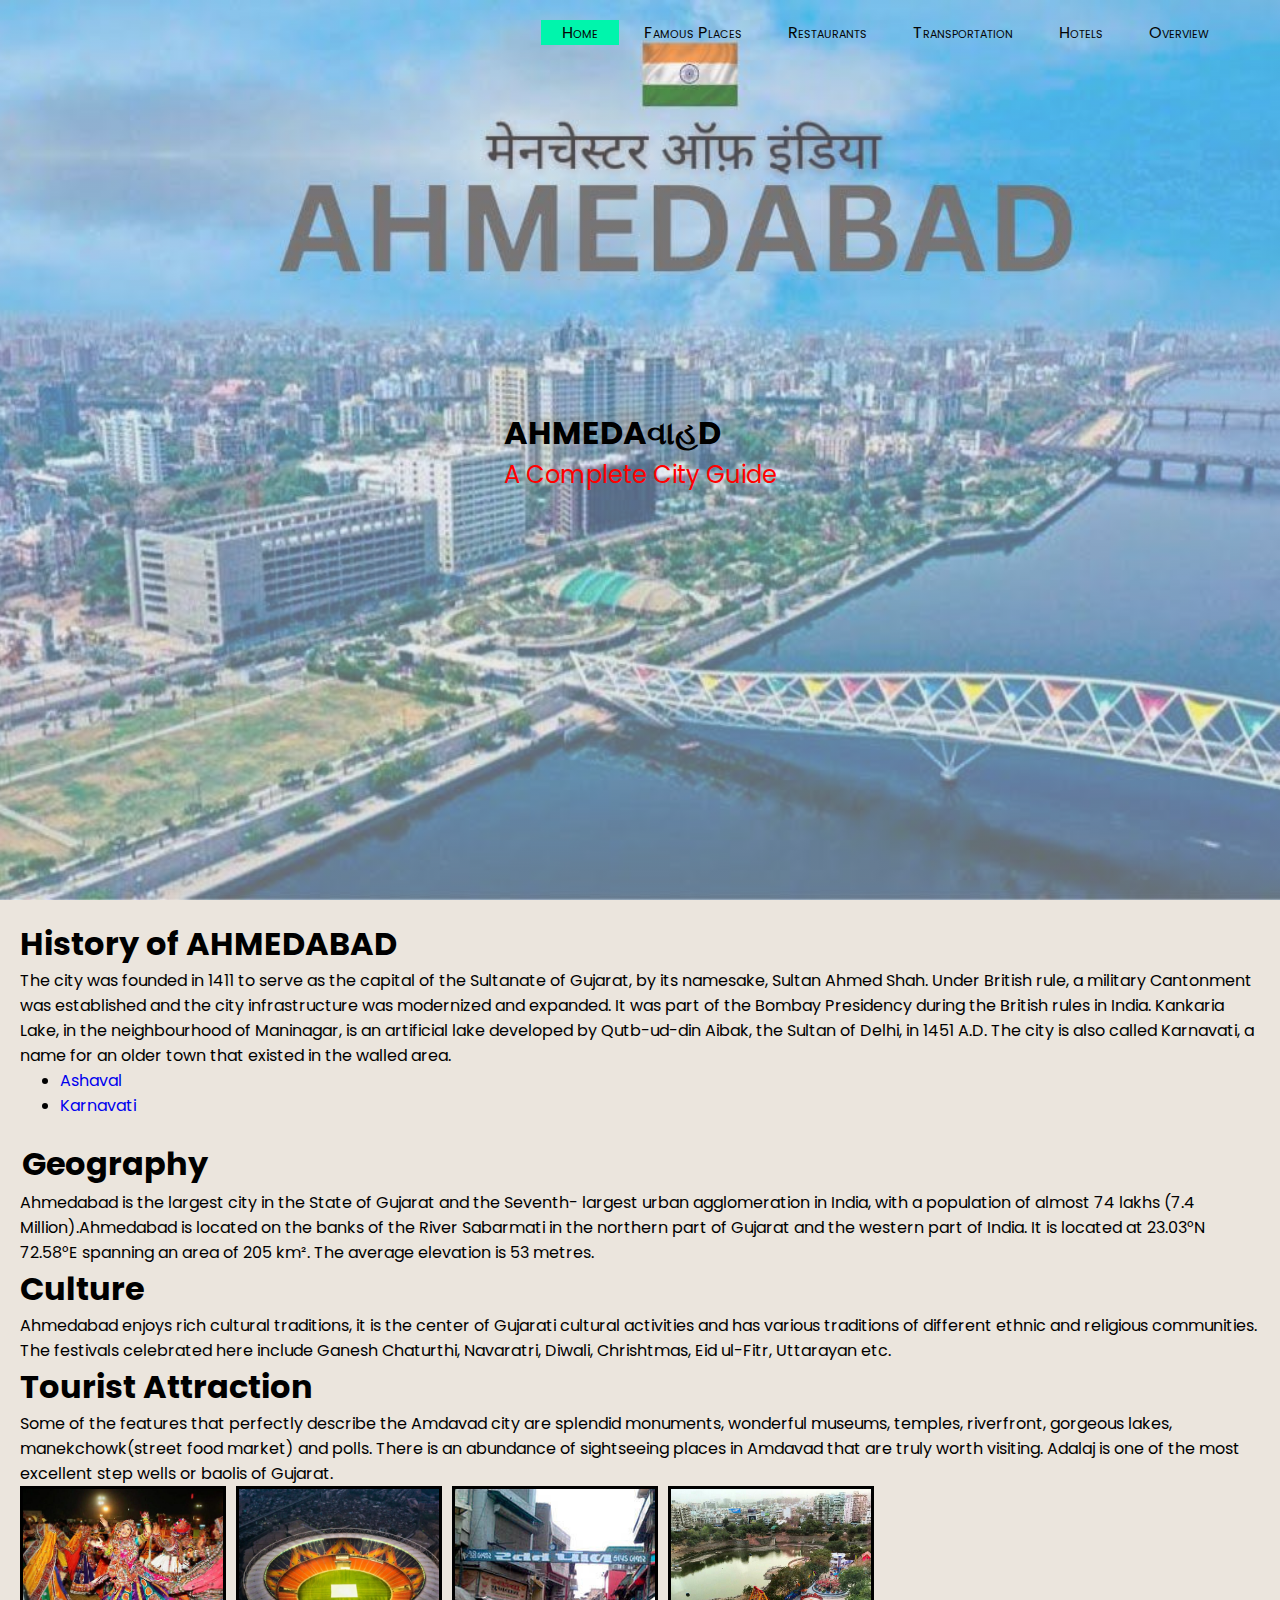
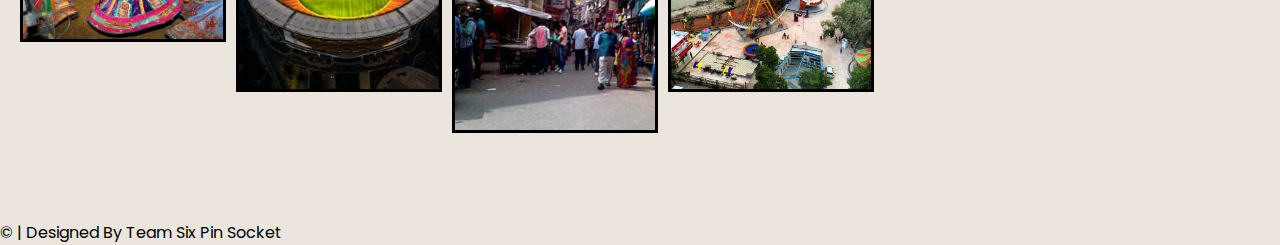
<file: index.html>
<!DOCTYPE html>
<html lang="en">

<head>
  <link href="https://fonts.googleapis.com/css2?family=Poppins:wght@500&display=swap" rel="stylesheet" />
  <link rel="stylesheet" href="https://pro.fontawesome.com/releases/v5.10.0/css/all.css"
    integrity="sha384-AYmEC3Yw5cVb3ZcuHtOA93w35dYTsvhLPVnYs9eStHfGJvOvKxVfELGroGkvsg+p" crossorigin="anonymous" />

  <meta charset="UTF-8" />
  <meta name="viewport" content="width=device-width, initial-scale=1.0" />
  <link rel="stylesheet" href="css/style.css" type="text/css" />
  <title>Explore Ahmedabad</title>
</head>

<body>
  <!-- Header and Nav -->
  <header>
    <nav>
      <div class="main">
        
        <ul class="main-list">
          <li class="active main-list-item"><a href="index.html">Home</a></li>
          <li class="main-list-item"><a href="famousplaces.html">Famous Places</a></li>
          <li class="main-list-item"><a href="restaurants.html">Restaurants</a></li>
          <li class="main-list-item"><a href="transportation.html">Transportation</a></li>
          <li class="main-list-item"><a href="hotels.html">Hotels</a></li>
          <li class="main-list-item"><a href="overview.html">Overview</a></li>
        </ul>
      </div>
    </nav>
    <!-- // Header and Nav -->

    <!-- Title heading -->
  
    <div class="title">
      <p>
        <meta charset="UTF-8" />
    <title>GUJARATI Font का उपयोग</title>
  </head>
  <body>
    <h1>AHMEDAવાહD</h1>
    <p>
      <font size='5' face='bernadette rough' color='red'>
         A Complete City Guide
      </font>
  </p>

    </p>
    </div>
  </header>
  
  <!-- // Title heading -->

  <!-- History section -->
  <div class="page-wrapper">
    <main>
      <section>
        <div class="page-wrapper">
          <div class="history">
            <h1 class="history-heading1">History of AHMEDABAD</h1>
            

            The city was founded in 1411 to serve as the capital of the Sultanate of Gujarat, by its namesake, Sultan Ahmed Shah. Under British rule, a military Cantonment was established and the city infrastructure was modernized and expanded. It was part of the Bombay Presidency during the British rules in India. Kankaria Lake, in the neighbourhood of Maninagar, is an artificial lake developed by Qutb-ud-din Aibak, the Sultan of Delhi, in 1451 A.D. The city is also called Karnavati, a name for an older town that existed in the walled area.

            <ul class="history-list">
              <li> <a href="https://en.wikipedia.org/wiki/Ashaval" target="_blank"> Ashaval</a></li>
              <li><a href="https://en.wikipedia.org/wiki/Ahmedabad#:~:text=The%20area%20around%20Ahmedabad%20has,the%20banks%20of%20the%20Sabarmati." target="_blank"> Karnavati</a></li>
              
            </ul>

            </p>
            
              
            <h1 class="history-heading2">Geography</h1>
            </p>
            Ahmedabad is the largest city in the State of Gujarat and the Seventh- largest urban agglomeration in India, with a population of almost 74 lakhs (7.4 Million).Ahmedabad is located on the banks of the River Sabarmati in the northern part of Gujarat and the western part of India. It is located at 23.03°N 72.58°E spanning an area of 205 km². The average elevation is 53 metres.
          </p>
            
            <h1 class="history-heading3">Culture</h1>

            <p>
              Ahmedabad enjoys rich cultural traditions, it is the center of Gujarati cultural activities and has various traditions of different ethnic and religious communities. The festivals celebrated here include Ganesh Chaturthi, Navaratri, Diwali, Chrishtmas, Eid ul-Fitr, Uttarayan etc.
            </p>
            <h1 class="history-heading4">Tourist Attraction</h1>
            <p>

              Some of the features that perfectly describe the Amdavad city are splendid monuments, wonderful museums, temples, riverfront, gorgeous lakes, manekchowk(street food market) and polls. There is an abundance of sightseeing places in Amdavad that are truly worth visiting. Adalaj is one of the most excellent step wells or baolis of Gujarat.
            </p>


            <!-- Image Gallery -->
            <img src="images/image1.jpg" style="border: 3px solid #000; width: 200px; margin-right: 10px;" align="left">
            <img src="images/image2.jpg" style="border: 3px solid #000; width: 200px; margin-right: 10px;" align="left">
            <img src="images/image3.jpg" style="border: 3px solid #000; width: 200px; margin-right: 10px;" align="left">
            <img src="images/image4.jpg" style="border: 3px solid #000; width: 200px;" align="left">
            


            </div>


            <!-- // Famous Things -->
          </div>
        </div>
      </section>
    </main>
  </div>
  <!-- // History section -->

<!-- Footer -->
   <footer>

    <div class="footer-bottom">
      &copy; | Designed By Team Six Pin Socket
    </div>
  </div>
</footer>
<!-- // Footer -->
</body>

</html>
</file>
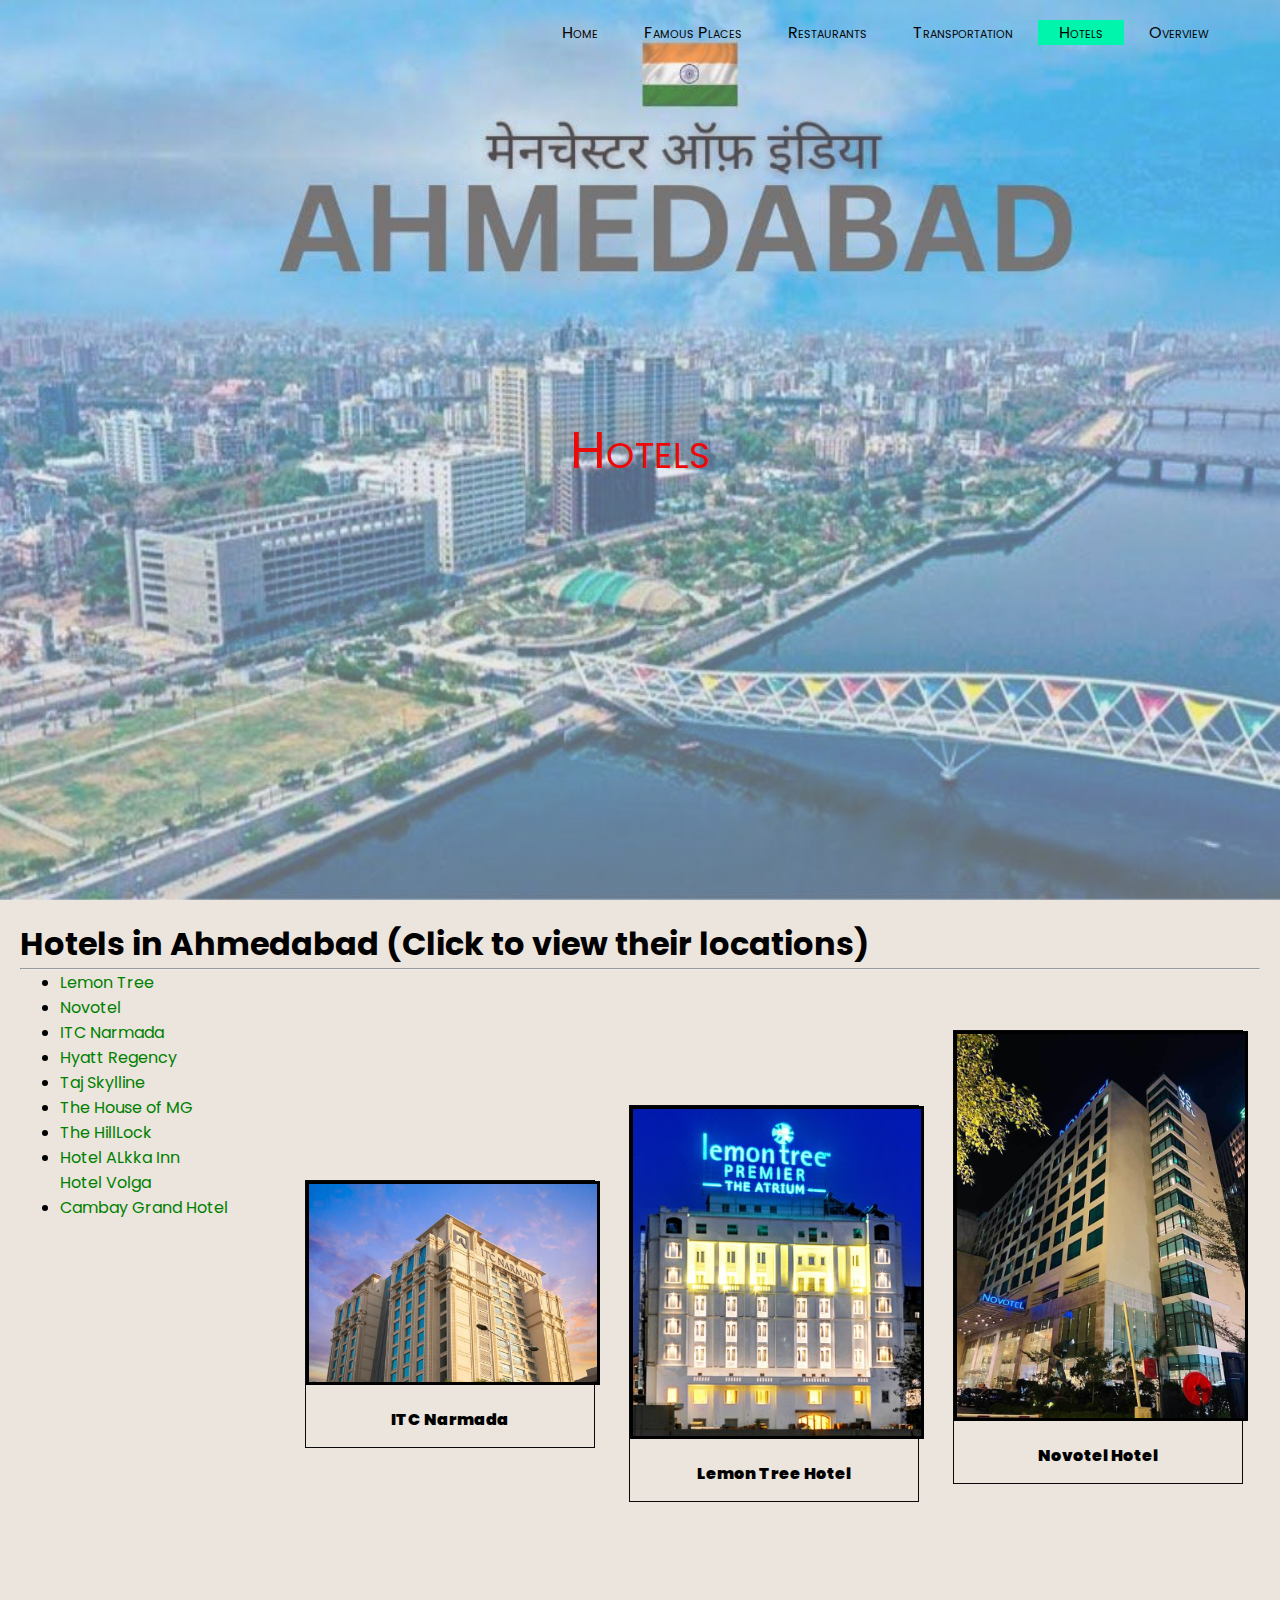
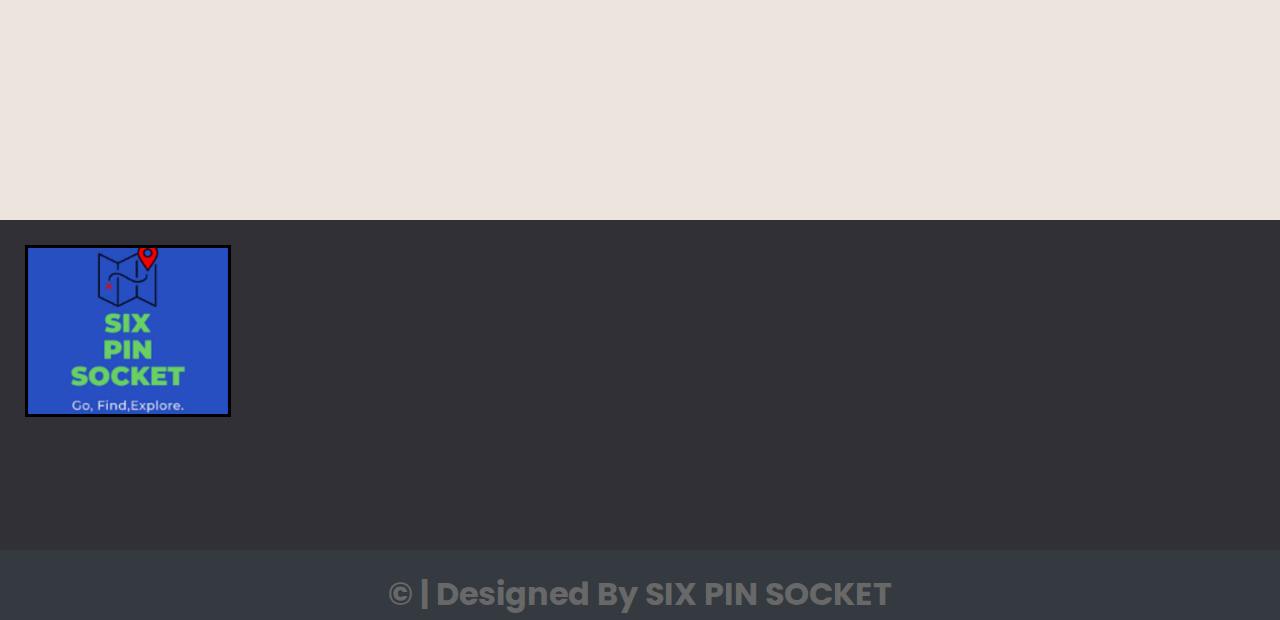
<file: hotels.html>
<!DOCTYPE html>
<html lang="en">
  <head>
    <link
      href="https://fonts.googleapis.com/css2?family=Poppins:wght@500&display=swap"
      rel="stylesheet"
    />
    <link
      rel="stylesheet"
      href="https://pro.fontawesome.com/releases/v5.10.0/css/all.css"
      integrity="sha384-AYmEC3Yw5cVb3ZcuHtOA93w35dYTsvhLPVnYs9eStHfGJvOvKxVfELGroGkvsg+p"
      crossorigin="anonymous"
    />
    <meta charset="UTF-8" />
    <meta name="viewport" content="width=device-width, initial-scale=1.0" />
    <link rel="stylesheet" href="css/style.css" type="text/css" />
    <title>Explore Matiari</title>
  </head>

  <body>
    <!-- Header and Nav -->
    <header>
      <nav>
        <div class="main">
          <ul class="main-list">
            <li class="main-list-item"><a href="index.html">Home</a></li>
            <li class="main-list-item">
              <a href="famousplaces.html">Famous Places</a>
            </li>
            <li class="main-list-item">
              <a href="restaurants.html">Restaurants</a>
            </li>
            <li class="main-list-item"><a href="transportation.html">Transportation</a></li>
            <li class="active main-list-item">
              <a href="hotels.html">Hotels</a>
            </li>
            <li class="main-list-item"><a href="overview.html">Overview</a></li>
          </ul>
        </div>
      </nav>
      <!-- // Header and Nav -->

      <!-- Title heading -->
      <div class="title">
        <span class="heading">Hotels</span>
      </div>
    </header>
    <!-- // Title heading -->

    <!-- Restaurants -->
    <div class="page-wrapper">
      <main>
        <div class="history">
          <h1 class="history-heading1">
            Hotels in Ahmedabad (Click to view their locations)
          </h1>
          <hr />
          <!-- Restaurants list -->

          <ul class="history-list restaurants">
            <li>
              <a
                class="hotels-link"
                href="https://www.google.co.in/maps/place/Lemon+Tree+Hotel,+Ahmedabad/@23.029682,72.5594032,17z/data=!3m1!4b1!4m9!3m8!1s0x395e84f71b4544b7:0x5e870cacb2a2076e!5m2!4m1!1i2!8m2!3d23.0296821!4d72.5640166!16s%2Fg%2F11b6zsbr40?entry=ttu"
                target="_blank"
              >
                Lemon Tree
              </a>
            </li>
            <li>
              <a
                class="hotels-link"
                href="https://www.google.com/maps/place/Novotel+Hotel,+Ramdev+Nagar,+Ahmedabad,+Gujarat+380015/@23.024307,72.4988927,15z/data=!3m1!4b1!4m6!3m5!1s0x395e9b3a66dc62ad:0x6d51667191a21944!8m2!3d23.0243077!4d72.5091925!16s%2Fg%2F11lsnhshd2?entry=ttu"
                target="_blank"
              >
                Novotel
              </a>
            </li>
          </style>
        </head>
        <head>
          <meta charset="UTF-8">
          <meta name="viewport" content="width=device-width, initial-scale=1.0">
          <title>Gallery</title>
          <style>
            .responsive {
              display: inline-block;
              float: right;
              margin: 10px;
            }
          
            .gallery {
              text-align: center;
            }
          
            .des {
              font-weight: bold;
            }
          </style>
          </head>
          <body>
            <div class="responsive">
              <div class="gallery">
                <a href="images/hotel1.jpg" target="_blank">
                  <img
                    width="200"
                    height="200"
                    src="images/hotel1.jpg"
                    alt="Novotel Hotel"
                    title="Novotel Hotel"
                  />
                </a>
                <div class="des">
                  <strong>Novotel Hotel</strong>
                </div>
              </div>
            </div>
                    <li>
              <a
                class="hotels-link"
                href="https://www.google.co.in/maps/place/ITC+Narmada,+a+Luxury+Collection+Hotel,+Ahmedabad/@23.0296101,72.5275001,17z/data=!3m1!4b1!4m9!3m8!1s0x395e84c92801abe1:0x1e87b88447826d9e!5m2!4m1!1i2!8m2!3d23.0296101!4d72.530075!16s%2Fg%2F11bx5p806x?entry=ttu"
                target="_blank"
              >
                ITC Narmada
              </a>
            </li>
            <li>
              <a
                class="hotels-link"
                href="https://www.google.co.in/maps/place/Hyatt+Regency+Ahmedabad/@23.0436557,72.5677693,17z/data=!3m1!4b1!4m9!3m8!1s0x395e8461a2095f23:0xca272b244270caea!5m2!4m1!1i2!8m2!3d23.0436557!4d72.5703442!16s%2Fg%2F11b6p4j1f1?entry=ttu"
                target="_blank"
              >
                Hyatt Regency
              </a>
            </li>
            <li>
              <a
                class="hotels-link"
                href="https://www.google.co.in/maps/place/Taj+Skyline,+Ahmedabad/@23.0441549,72.4797024,17z/data=!3m1!4b1!4m9!3m8!1s0x395e9b6318e8da91:0x864bb42461cc953f!5m2!4m1!1i2!8m2!3d23.0441549!4d72.4822773!16s%2Fg%2F11h_c7nh3w?entry=ttu"
                target="_blank"
              >
                Taj Skylline
              </a>
            </li>
          </style>
        </head>
        <head>
          <meta charset="UTF-8">
          <meta name="viewport" content="width=device-width, initial-scale=1.0">
          <title>Gallery</title>
          <style>
            .responsive {
              display: inline-block;
              float: right;
              margin: 10px;
            }
          
            .gallery {
              text-align: center;
            }
          
            .des {
              font-weight: bold;
            }
          </style>
          </head>
          <body>
            <div class="responsive">
              <div class="gallery">
                <a href="images/h2.jpg" target="_blank">
                  <img
                    width="200"
                    height="200"
                    src="images/h2.jpg"
                    alt="Lemon Tree Hotel"
                    title="Lemon Tree Hotel"
                  />
                </a>
                <div class="des">
                  <strong>Lemon Tree Hotel</strong>
                </div>
              </div>
            </div>
        
            <li>
              <meta charset="UTF-8">
<meta name="viewport" content="width=device-width, initial-scale=1.0">
<title>Right Aligned Text</title>
<style>
  .right-align {
    text-align: right;
  }
</style>
</head>
<body>
  <div class="right-align">
    
  </div>

              <a
                class="hotels-link"
                href="https://www.google.co.in/maps/place/The+House+of+MG/@23.0273596,72.5792567,17z/data=!3m1!4b1!4m9!3m8!1s0x395e8451a5555555:0x20d89807222e93e8!5m2!4m1!1i2!8m2!3d23.0273596!4d72.5818316!16s%2Fg%2F1ts2yp9w?entry=ttu"
                target="_blank"
              >
                The House of MG
              </a>
            </li>
            <li>
              <a
                class="hotels-link"
                href="https://www.google.co.in/maps/place/THE+HILLOCK+AHMEDABAD/@23.1336694,72.5643905,17z/data=!3m1!4b1!4m9!3m8!1s0x395e839d4b7631fd:0xcbfa5aab3753a662!5m2!4m1!1i2!8m2!3d23.1336694!4d72.5669654!16s%2Fg%2F11fmf3w6l3?entry=ttu"
                target="_blank"
              >
               The HillLock
              </a>
            </li>
            <li>
              <a
                class="hotels-link"
                href="https://www.google.co.in/maps/place/Hotel+Alka+Inn/@23.0288399,72.5807932,17z/data=!3m1!4b1!4m9!3m8!1s0x395e844f0fafb2a5:0x362fa85812d0380d!5m2!4m1!1i2!8m2!3d23.0288399!4d72.5833681!16s%2Fg%2F1td11nnk?entry=ttu"
                target="_blank"
              >
                Hotel ALkka Inn
              </a>
            </li>            
            <meta charset="UTF-8">
            <meta name="viewport" content="width=device-width, initial-scale=1.0">
            <title>Image with Text</title>
            <style>
              img {
                border: 3px solid #000;
                width: 300px;
                margin-right: 10px;
              }
            </style>
            </head>
            <head>
              <meta charset="UTF-8">
              <meta name="viewport" content="width=device-width, initial-scale=1.0">
              <title>Gallery</title>
              <style>
                .responsive {
                  display: inline-block;
                  float: right;
                  margin: 10px;
                }
              
                .gallery {
                  text-align: center;
                }
              
                .des {
                  font-weight: bold;
                }
              </style>
              </head>
              <body>
                <div class="responsive">
                  <div class="gallery">
                    <a href="images/h3.jpg" target="_blank">
                      <img
                        width="200"
                        height="200"
                        src="images/h3.jpg"
                        alt="ITC Narmada"
                        title="ITC Narmada"
                      />
                    </a>
                    <div class="des">
                      <strong>ITC Narmada</strong>
                    </div>
                  </div>
                </div>
            
              <a
                class="hotels-link"
                href="https://www.google.co.in/maps/place/Hotel+Volga/@23.0266964,72.5795863,17z/data=!3m1!4b1!4m9!3m8!1s0x395e844faecf3d11:0x23f28f6410dc62a!5m2!4m1!1i2!8m2!3d23.0266964!4d72.5821612!16s%2Fg%2F1ths_vtl?entry=ttu"
                target="_blank"
              >
                Hotel Volga
              </a>
            </li>
           
            <li>
              <a
                class="hotels-link"
                href="https://www.google.co.in/maps/place/Cambay+Grand+Ahmedabad/@23.0589646,72.5205816,17z/data=!3m1!4b1!4m9!3m8!1s0x395e83550f8158df:0x779e13f1733e63bd!5m2!4m1!1i2!8m2!3d23.0589646!4d72.5231565!16s%2Fg%2F12cnqtfqf?entry=ttu"
                target="_blank"
              >
                Cambay Grand Hotel
              </a>
            </li>
            

          <!-- // Restaurants list -->
        </div>
      </main>
    </div>
    <!-- // Restaurants -->

    <!-- Footer -->
    <footer>
      <div class="footer">
        <div class="footer-content">
          <div class="footer-section about">
            <h1 class="logo-text">
              
    <footer>
      <div class="footer-bottom">
        &copy; | Designed By SIX PIN SOCKET
      </div>
    </footer>
  </body>
  <img src="images/sps.png" style="border: 3px solid #000; width: 200px; margin-right: 10px;" align="left">
</file>
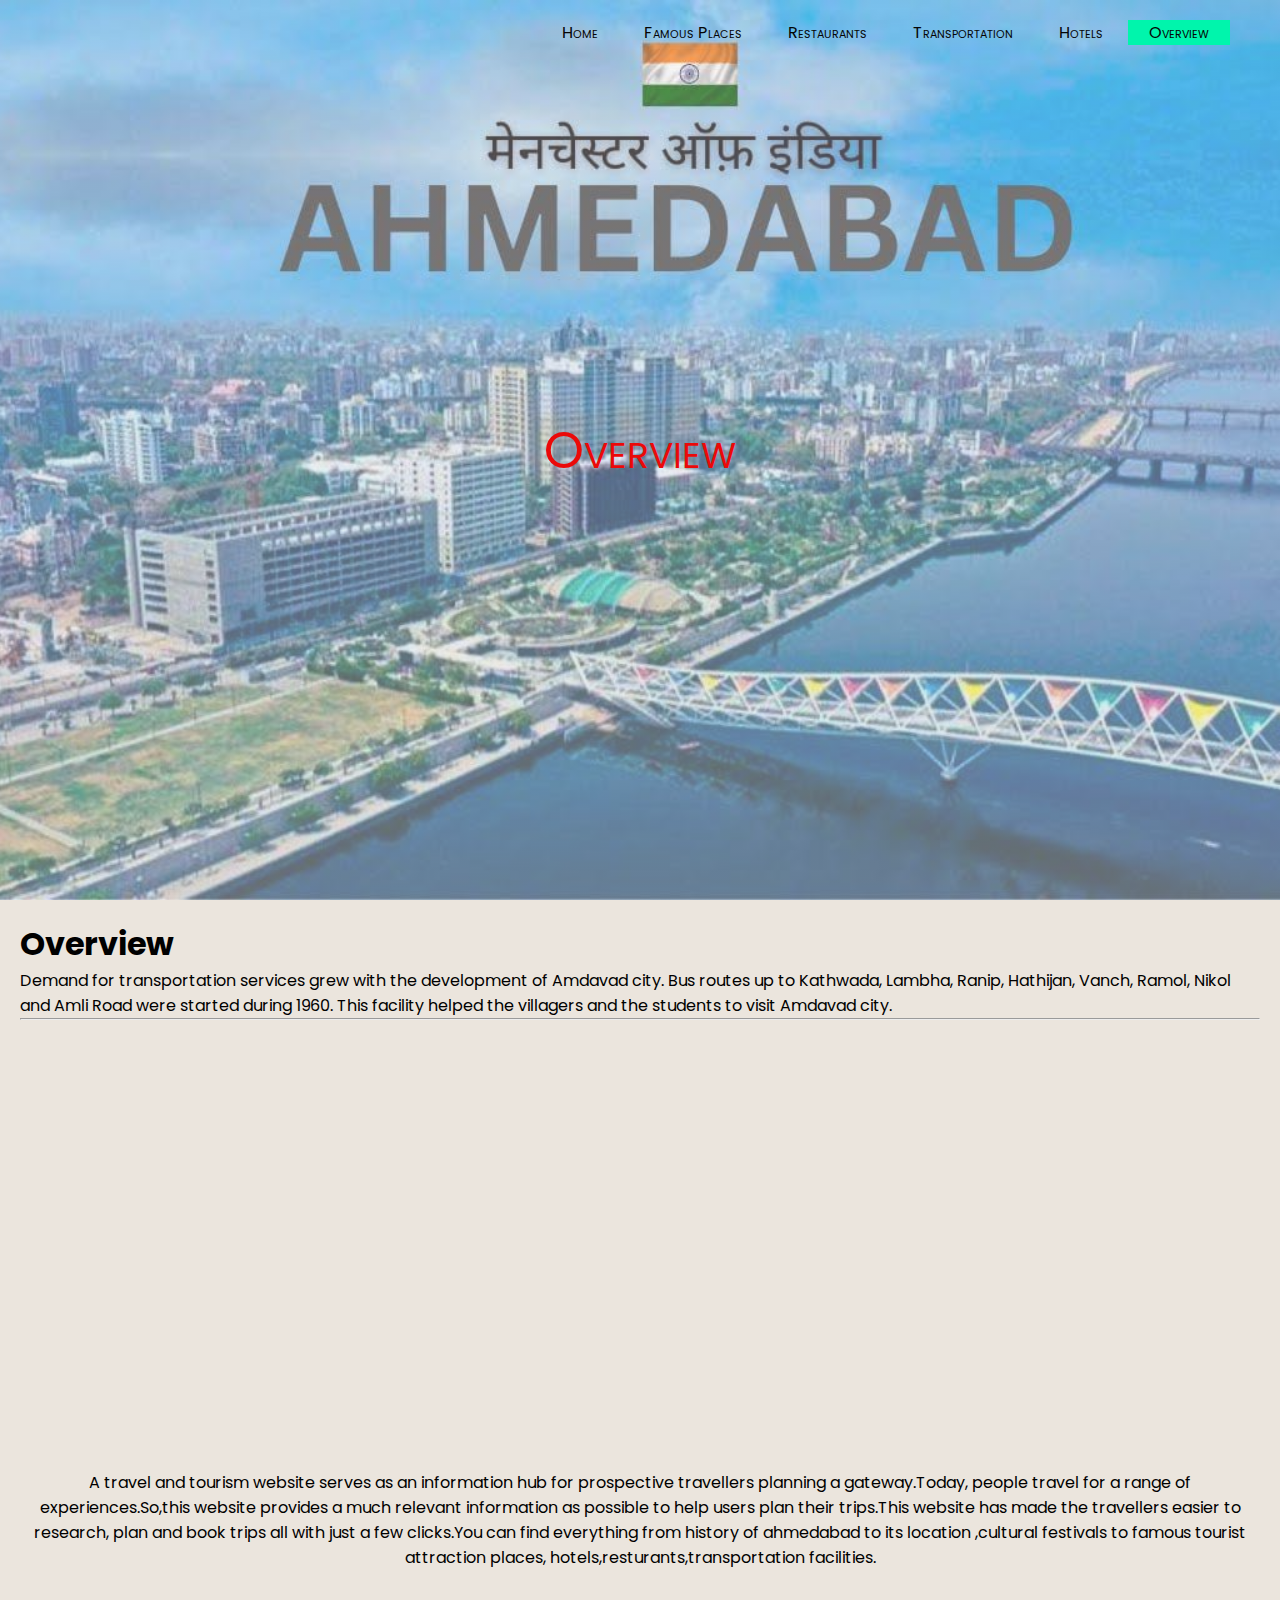
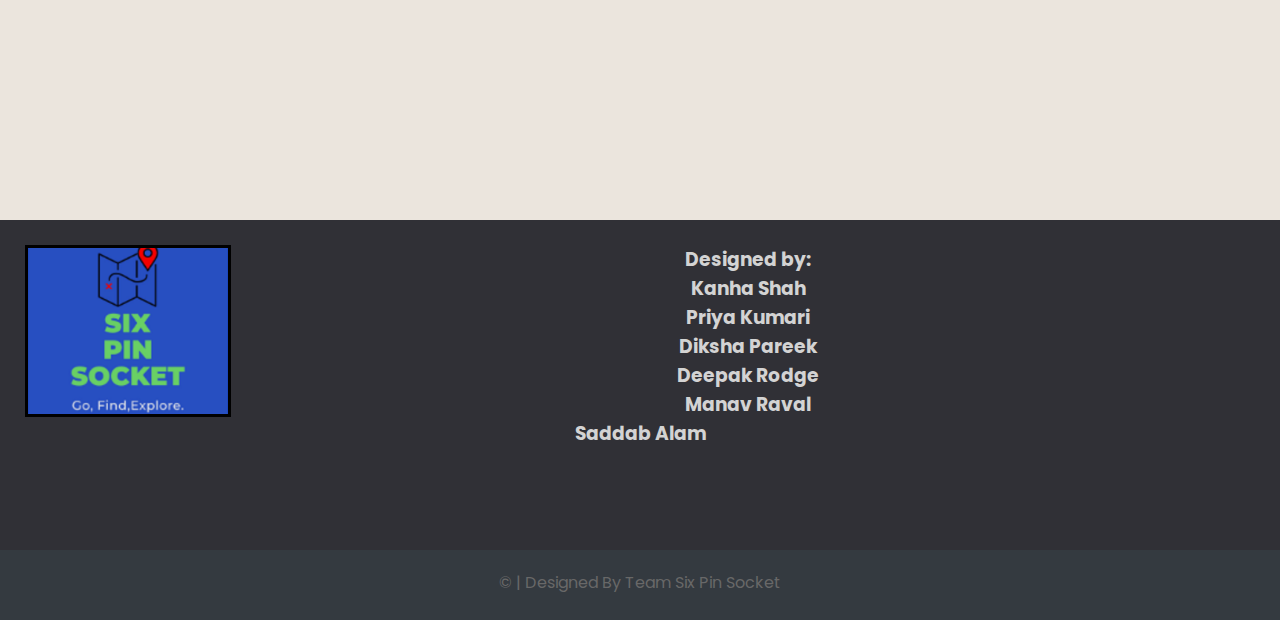
<file: overview.html>
<!DOCTYPE html>
<html lang="en">
  <head>
    <link
      href="https://fonts.googleapis.com/css2?family=Poppins:wght@500&display=swap"
      rel="stylesheet"
    />
    <link
      rel="stylesheet"
      href="https://pro.fontawesome.com/releases/v5.10.0/css/all.css"
      integrity="sha384-AYmEC3Yw5cVb3ZcuHtOA93w35dYTsvhLPVnYs9eStHfGJvOvKxVfELGroGkvsg+p"
      crossorigin="anonymous"
    />
    <meta charset="UTF-8" />
    <meta name="viewport" content="width=device-width, initial-scale=1.0" />
    <link rel="stylesheet" href="css/style.css" type="text/css" />
    <title>Explore Ahmedabad</title>
  </head>

  <body>
    <!-- Header and Nav -->
    <header>
      <nav>
        <div class="main">
          <ul class="main-list">
            <li class="main-list-item"><a href="index.html">Home</a></li>
            <li class="main-list-item">
              <a href="famousplaces.html">Famous Places</a>
            </li>
            <li class="main-list-item">
              <a href="restaurants.html">Restaurants</a>
            </li>
            <li class="main-list-item">
              <a href="transportation.html">Transportation</a>
            </li>
            <li class="main-list-item">
              <a href="hotels.html">Hotels</a>
            </li>  <li class="active main-list-item">
            <a href="Overview.html">Overview</a></li>
          </ul>
        </div>
      </nav>
      <!-- // Header and Nav -->
      <!-- // Header and Nav -->


       <!-- // Header and Nav -->
      <!-- // Header and Nav -->

      <!-- Title heading -->
      <div class="title">
        <span class="heading">Overview</span>
      </div>
    </header>
    <!-- // Title heading -->

    <!-- Restaurants -->
    <div class="page-wrapper">
      <main>
        <div class="history">
          <h1 class="history-heading1">
            Overview
          </h1>
          <p>Demand for transportation services grew with the development of Amdavad city. Bus routes up to Kathwada, Lambha, Ranip, Hathijan, Vanch, Ramol, Nikol and Amli Road were started during 1960. This facility helped the villagers and the students to visit Amdavad city.</p>
          <hr />
          <title>Center Aligned Map</title>
<style>
  .map-container {
    text-align: center;
  }
  .map-container iframe {
    display: inline-block;
    vertical-align: middle;
  }
</style>
</head>
<body>
  <div class="map-container">
    <iframe src="https://www.google.com/maps/embed?pb=!1m18!1m12!1m3!1d470029.4907297672!2d72.25008569347868!3d23.01990207203543!2m3!1f0!2f0!3f0!3m2!1i1024!2i768!4f13.1!3m3!1m2!1s0x395e848aba5bd449%3A0x4fcedd11614f6516!2sAhmedabad%2C%20Gujarat!5e0!3m2!1sen!2sin!4v1694798556082!5m2!1sen!2sin" width="600" height="450" style="border:0;" allowfullscreen="" loading="lazy" referrerpolicy="no-referrer-when-downgrade"></iframe>
          <!-- Restaurants list -->

         <P> 
          A travel and tourism website serves as an information hub for prospective travellers planning a gateway.Today, people travel for a range of experiences.So,this website provides a much relevant information as possible to help users plan their trips.This website has made the travellers easier to research, plan and book trips all with just a few clicks.You can find everything from history of ahmedabad to its location ,cultural festivals to famous tourist attraction places, hotels,resturants,transportation facilities.
         </P>
          <!-- // Restaurants list -->
        </div>
      </main>
    </div>
    <!-- // Restaurants -->

    
    <!-- // Footer -->
  </div>
</main>
</div>
<!-- // Restaurants -->

<!-- Footer -->
<footer>
<div class="footer">
  <div class="footer-content">
    <div class="footer-section about">
      <h1 class="logo-text">
        <img src="images/sps.png" style="border: 3px solid #000; width: 200px; margin-right: 10px;" align="left">

        <meta charset="UTF-8">
        <meta name="viewport" content="width=device-width, initial-scale=1.0">
        <title>Designed By</title>
        <style>
      p {
            text-align: "right";
          }
        </style>
        </head>
        <body>
          <h3>
            Designed by:<br>
            Kanha Shah<br>
            Priya Kumari<br>
            Diksha Pareek<br>
            Deepak Rodge<br>
            Manav Raval <br>
            Saddab Alam 
          </h3>

<footer>
<div class="footer-bottom">
  &copy; | Designed By SIX PIN SOCKET
</div>
</footer>
</body>
















































      <!-- Footer -->
   <footer>

    <div class="footer-bottom">
      &copy; | Designed By Team Six Pin Socket
    </div>
  </div>
</footer>
<!-- // Footer -->
</body>

</html>
</file>
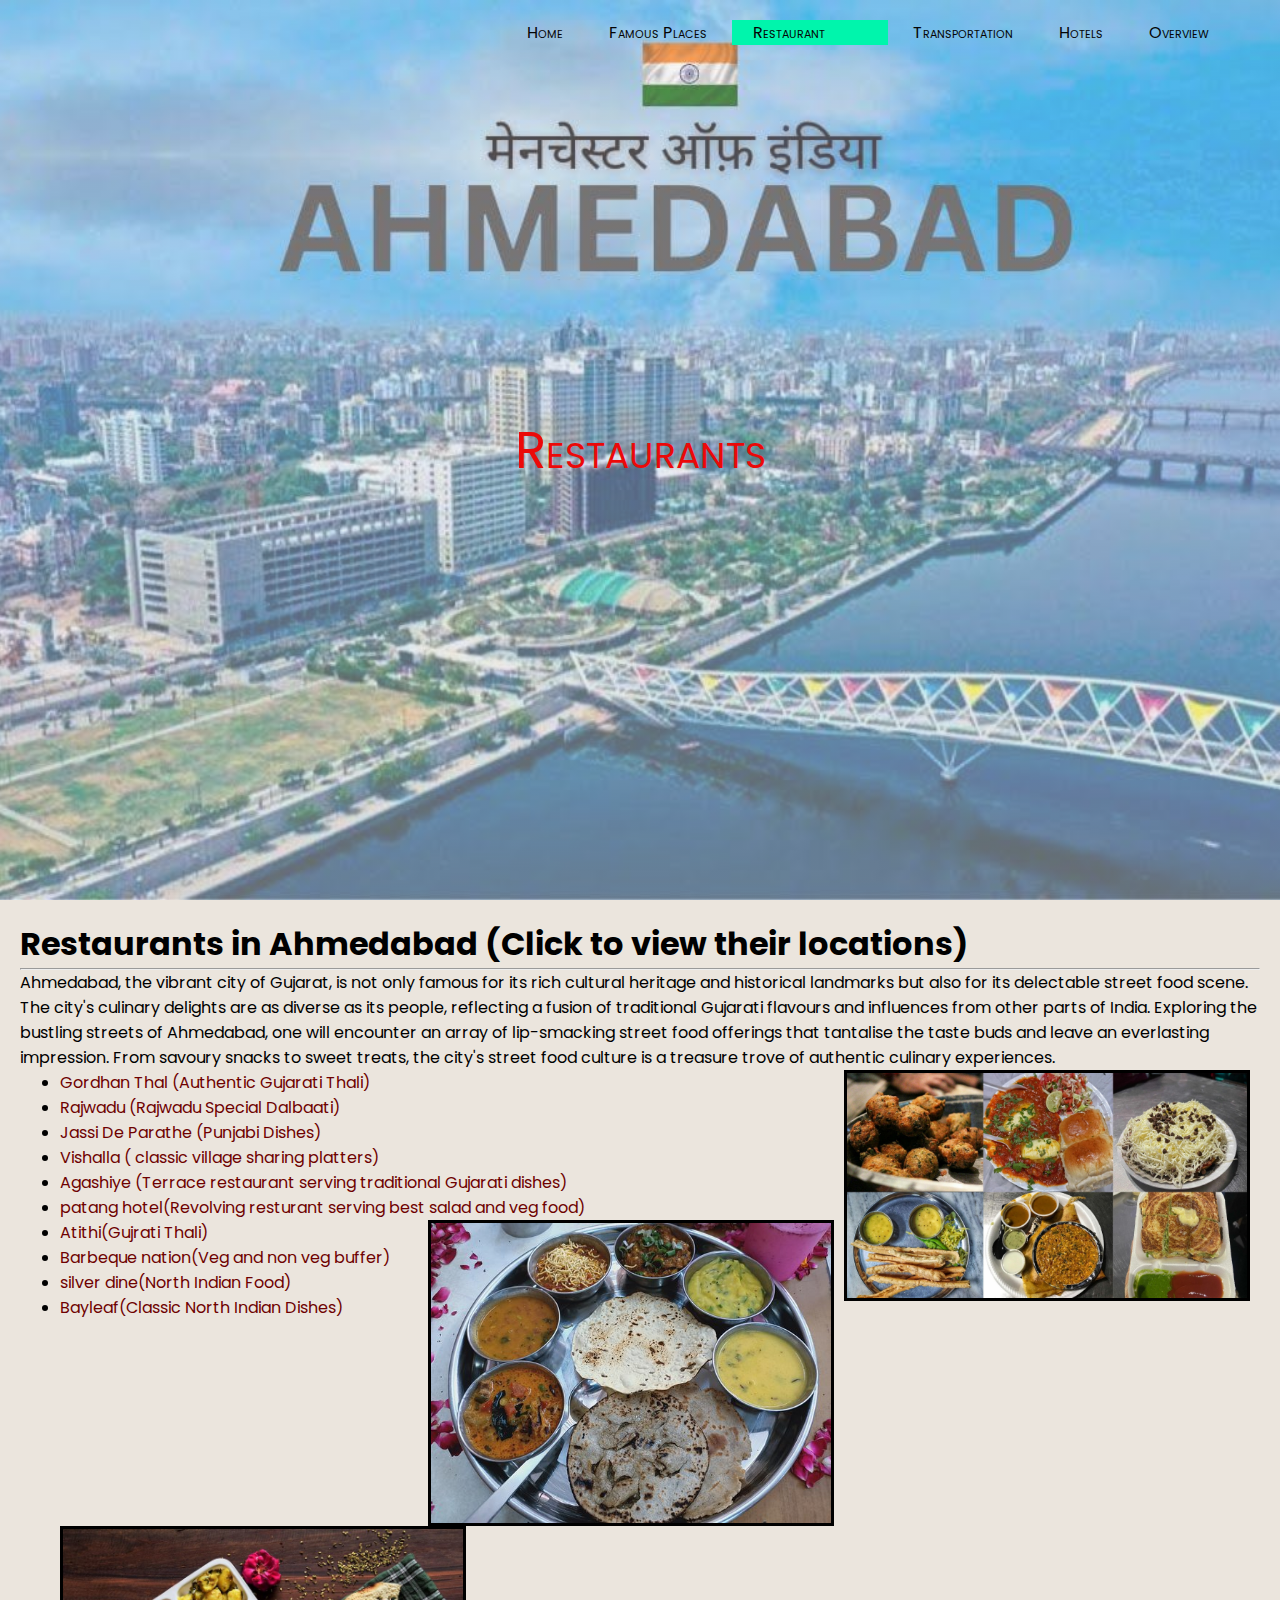
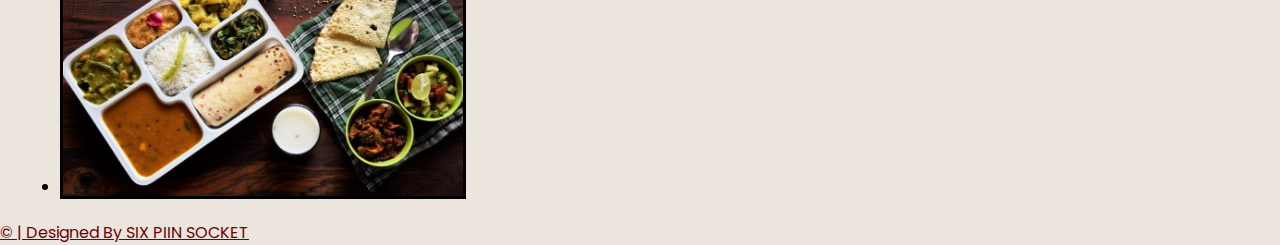
<file: restaurants.html>
<!DOCTYPE html>
<html lang="en">
  <head>
    <link
      href="https://fonts.googleapis.com/css2?family=Poppins:wght@500&display=swap"
      rel="stylesheet"
    />
    <link
      rel="stylesheet"
      href="https://pro.fontawesome.com/releases/v5.10.0/css/all.css"
      integrity="sha384-AYmEC3Yw5cVb3ZcuHtOA93w35dYTsvhLPVnYs9eStHfGJvOvKxVfELGroGkvsg+p"
      crossorigin="anonymous"
    />
    <meta charset="UTF-8" />
    <meta name="viewport" content="width=device-width, initial-scale=1.0" />
    <link rel="stylesheet" href="css/style.css" type="text/css" />
    <title>Explore Ahmedabad</title>
  </head>

  <body>
    <!-- Header and Nav -->
    <header>
      <nav>
        <div class="main">
          <ul class="main-list">
            <li class="main-list-item"><a href="index.html">Home</a></li>
            <li class="main-list-item">
              <a href="famousplaces.html">Famous Places</a>
            </li>
            <li class="active main-list-item">
              <a href="restaurants.html">Restaurant<a></a>
            </li>
            <li class="main-list-item"><a href="transportation.html">Transportation</a></li>
            <li class="main-list-item">
              <a href="hotels.html">Hotels</a>
            </li>
            <li class="main-list-item"><a href="Overview.html">Overview</a></li>
          </ul>
        </div>
      </nav>
      <!-- // Header and Nav -->

      <!-- Title heading -->
      <div class="title">
        <span class="heading">Restaurants</span>
      </div>
    </header>
    <!-- // Title heading -->

    <!-- Restaurants -->
    <div class="page-wrapper">
      <main>
        <div class="history">
          <h1 class="history-heading1">
            Restaurants in Ahmedabad (Click to view their locations)
          </h1>
          <hr />
          
          <p>
            Ahmedabad, the vibrant city of Gujarat, is not only famous for its rich cultural heritage and historical landmarks but also for its delectable street food scene. The city's culinary delights are as diverse as its people, reflecting a fusion of traditional Gujarati flavours and influences from other parts of India. Exploring the bustling streets of Ahmedabad, one will encounter an array of lip-smacking street food offerings that tantalise the taste buds and leave an everlasting impression. From savoury snacks to sweet treats, the city's street food culture is a treasure trove of authentic culinary experiences.
          </p>
          
          
          
          
          
          
          
          
          
          <img src="images/im.jpg" style="border: 3px solid #000; width: 400px; margin-right: 10px;" align="right">
          
          
          
          <!-- Restaurants list -->

          <ul class="history-list restaurants">
            <li>
              <a
                class="restaurants-link"
                href="https://goo.gl/maps/4AHdDB6j8uYR8vMk6"
                target="_blank"
              target="_blank"
              
              
              >
                Gordhan Thal (Authentic Gujarati Thali) </a
              >
            </li>
            <li>
              <a
                class="restaurants-link"
                href="https://goo.gl/maps/ZwnUbvopC4KZAwXx8" 
                target="_blank"
              >
                Rajwadu (Rajwadu Special Dalbaati) </a
              >
            </li>
            <li>
              <a
                class="restaurants-link"
                href="https://goo.gl/maps/Dc59nY9iSekUo2RaA"
                target="_blank"
              >
                Jassi De Parathe (Punjabi Dishes) 
              </a>
            </li>
            <li>
              <a
                class="restaurants-link"
                href="https://goo.gl/maps/mMmEBqvg6qTmYMgf8"
                target="_blank"
              >
                Vishalla ( classic village sharing platters)
              </a>
            </li>
            <li>
              <a
                class="restaurants-link"
                href="https://goo.gl/maps/9UvvqGGJzNGLLgAE9"
                target="_blank"
              >
                Agashiye (Terrace restaurant serving traditional Gujarati dishes)
              </a>
            </li>
            <li>
              <a
                class="restaurants-link"
                href="https://www.google.co.in/maps/place/Neelkanth+Patang+Hotel+-+The+Revolving+Restaurant./@23.0264359,72.569591,17z/data=!3m1!4b1!4m6!3m5!1s0x395e8457400385a5:0x3e26cfeffb49842d!8m2!3d23.0264359!4d72.5721659!16s%2Fg%2F1tglfqg0?entry=ttu"
                >
                patang hotel(Revolving resturant serving best salad and veg food)
              </a>
            </li>
            <img src="images/r1.jpg" style="border: 3px solid #000; width: 400px; margin-right: 10px;" align="right">

            <li>
              <a
                class="restaurants-link"
                href="https://www.bing.com/search?pglt=41&q=atithi+restaurant+ahmedabad&cvid=223e0d039dfb4783ab99324db3dbcf87&aqs=edge.0.0j69i57j0.12159j0j1&FORM=ANAB01&PC=U531"
                target="_blank"
              >
                Atithi(Gujrati Thali)
              </a>
            </li>
            <li>
              <a
                class="restaurants-link"
                href="https://www.bing.com/search?pglt=41&q=barbeque+nation+ahmedabad&cvid=d24f3a5ade294de7ba4730aff6d69d82&aqs=edge.1.69i57j0l6.13400j0j1&FORM=ANAB01&PC=U531"
                target="_blank"
              >
                Barbeque nation(Veg and non veg buffer)
              </a>
            </li>
            <li>
              <a
                class="restaurants-link"
                href="https://www.bing.com/search?q=silver+dine+ahmedabad&qs=HS&pq=silver+dine+ahmedabad&sc=9-21&cvid=85DC92AB043B43448F0A1EDF27DE73F4&FORM=QBRE&sp=1&lq=0"
                target="_blank"
              >
              
                silver dine(North Indian Food)
              </a>
            </li>
            <li>
              <a
                class="restaurants-link"
                href="https://www.bing.com/search?q=silver+dine+ahmedabad&qs=HS&pq=silver+dine+ahmedabad&sc=9-21&cvid=85DC92AB043B43448F0A1EDF27DE73F4&FORM=QBRE&sp=1&lq=0"
                target="_blank"
              >
                Bayleaf(Classic North Indian Dishes)
              </a>
            </li>

            <li>
              <a
                class="restaurants-link"
                href="https://www.google.com/search?q=restaurants%20in%20matiari%20district&oq=restaurants+in+matiari+district&aqs=chrome.0.69i59.4623j0j4&sourceid=chrome&ie=UTF-8&sxsrf=ALeKk01RI_RBaVfwf7QRBVNTLKUQHHy0GA:1592802526367&npsic=0&rflfq=1&rlha=0&rllag=25642350,68472630,10012&tbm=lcl&rldimm=9362989293710122053&lqi=Ch9yZXN0YXVyYW50cyBpbiBtYXRpYXJpIGRpc3RyaWN0SOSGkoCIq4CACFo0CgtyZXN0YXVyYW50cxAAGAAYAiIfcmVzdGF1cmFudHMgaW4gbWF0aWFyaSBkaXN0cmljdA&phdesc=oTXTohQ2AwM&ved=2ahUKEwjz7Z_m05TqAhWxAGMBHT8qCVYQvS4wAHoECAsQJw&rldoc=1&tbs=lrf:!1m4!1u3!2m2!3m1!1e1!1m4!1u2!2m2!2m1!1e1!1m4!1u16!2m2!16m1!1e1!1m4!1u16!2m2!16m1!1e2!2m1!1e2!2m1!1e16!2m1!1e3!3sIAE,lf:1,lf_ui:9&rlst=f#rlfi=hd:;si:13896379252263902596,l,Ch9yZXN0YXVyYW50cyBpbiBtYXRpYXJpIGRpc3RyaWN0Wi4KC3Jlc3RhdXJhbnRzIh9yZXN0YXVyYW50cyBpbiBtYXRpYXJpIGRpc3RyaWN0,y,ySDpQIiJVt8;mv:[[25.8924411,68.57090649999999],[25.539701200000003,68.3972445]];tbs:lrf:!1m4!1u3!2m2!3m1!1e1!1m4!1u2!2m2!2m1!1e1!1m4!1u16!2m2!16m1!1e1!1m4!1u16!2m2!16m1!1e2!2m1!1e2!2m1!1e16!2m1!1e3!3sIAE,lf:1,lf_ui:9"
                target="_blank"
              >
              <img src="images/r3.jpg" style="border: 3px solid #000; width: 400px; margin-right: 10px; vertical-align: bottom;">

        </div>
      </main>
    </div>
    
    <footer>
      <div class="footer-bottom">
        &copy; | Designed By SIX PIIN SOCKET
      </div>
    </footer>
  </body>
</html>
</file>
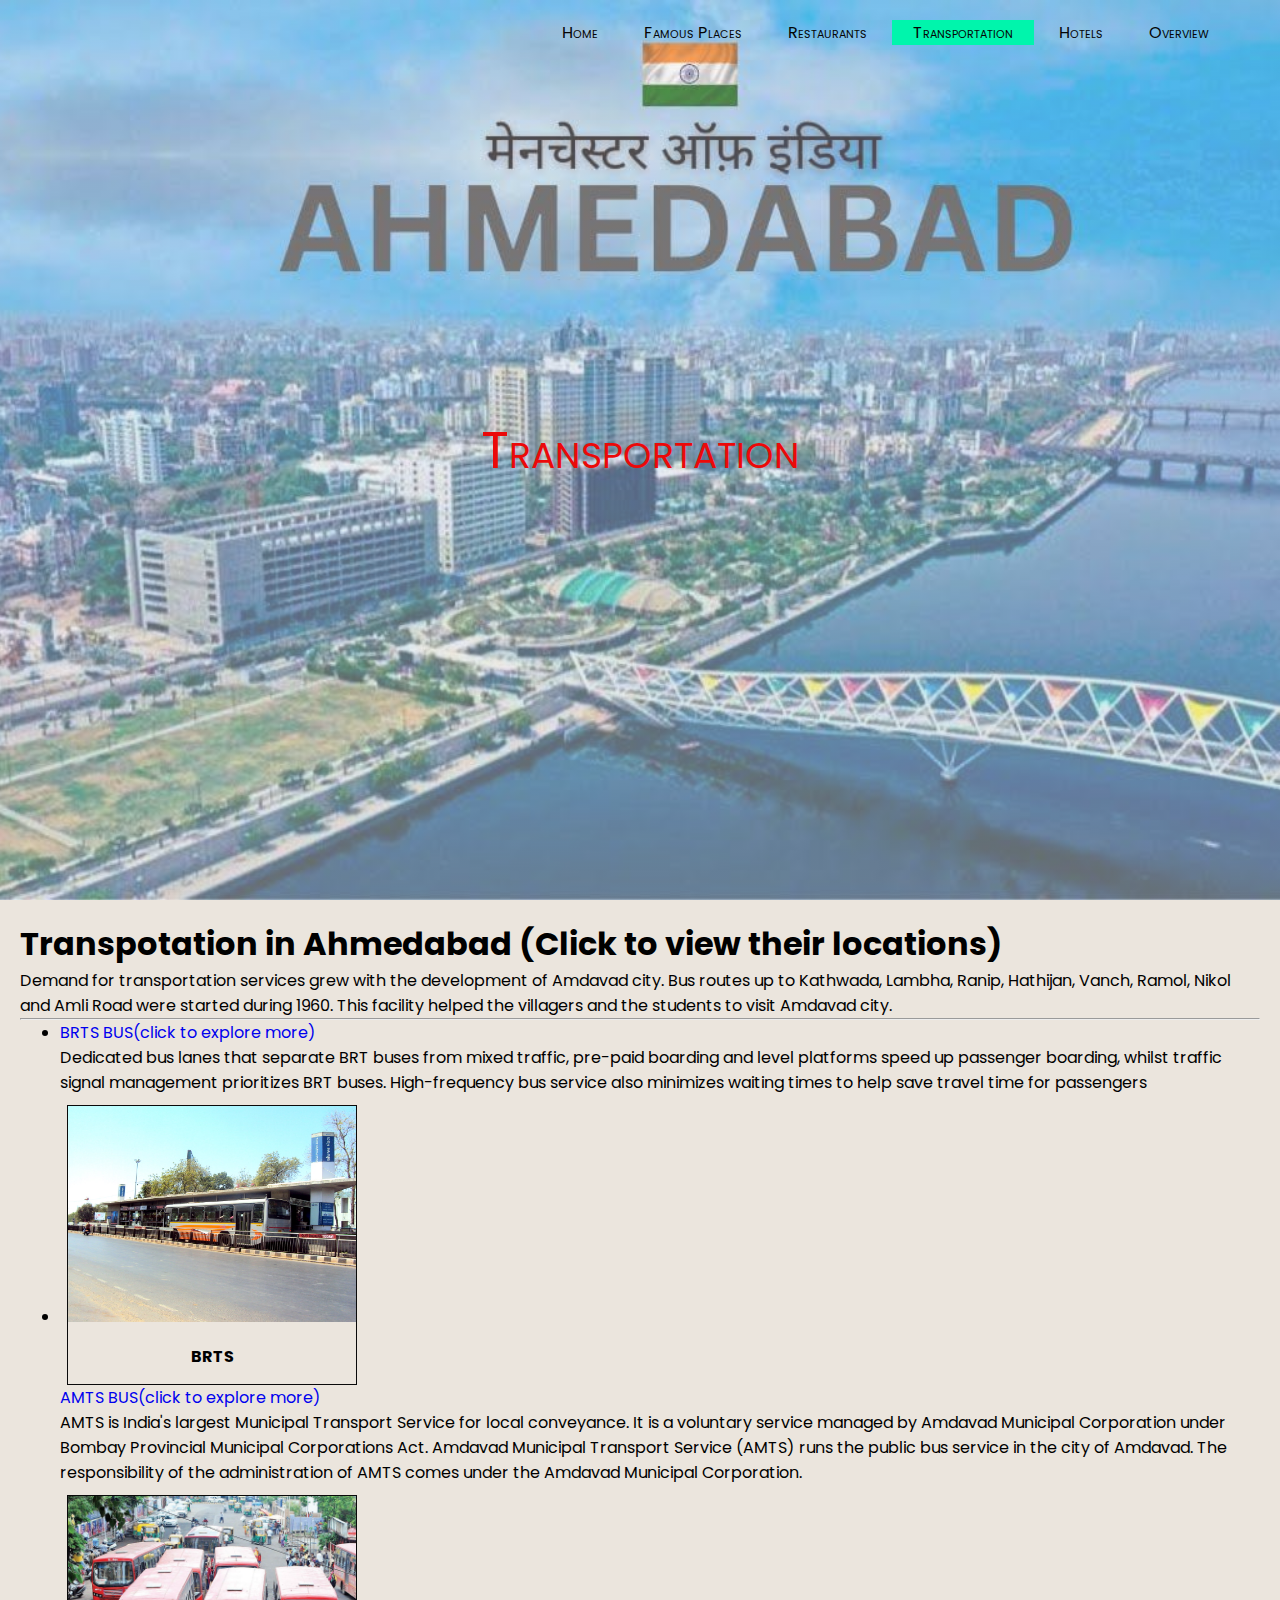
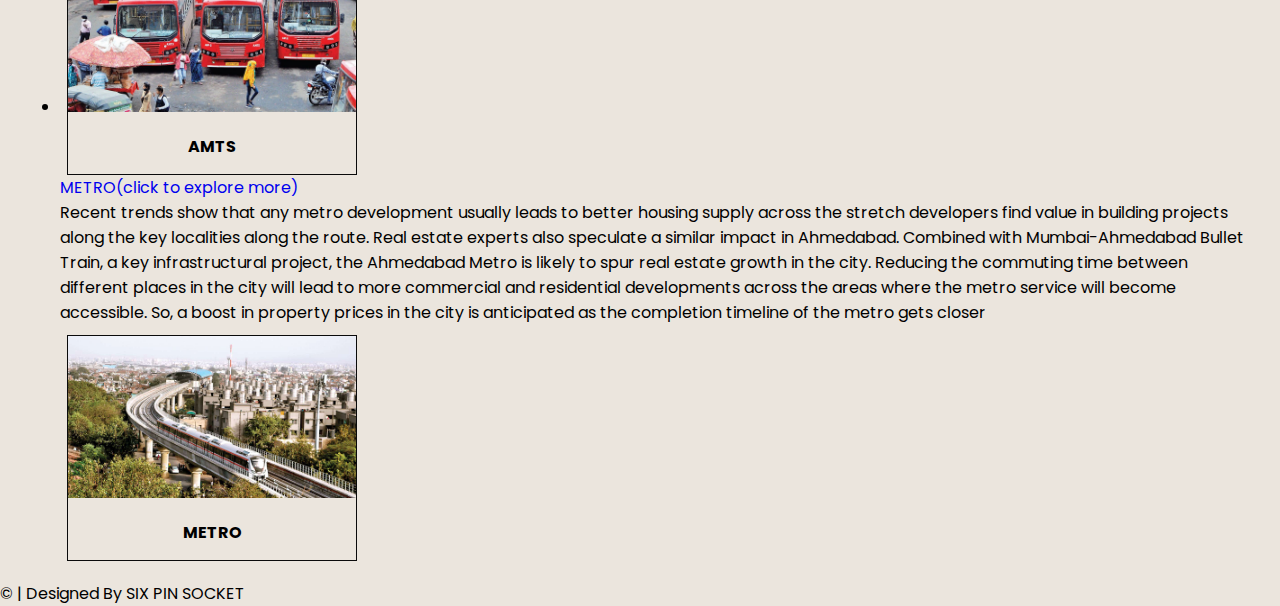
<file: transportation.html>
<!DOCTYPE html>
<html lang="en">
  <head>
    <link
      href="https://fonts.googleapis.com/css2?family=Poppins:wght@500&display=swap"
      rel="stylesheet"
    />
    <link
      rel="stylesheet"
      href="https://pro.fontawesome.com/releases/v5.10.0/css/all.css"
      integrity="sha384-AYmEC3Yw5cVb3ZcuHtOA93w35dYTsvhLPVnYs9eStHfGJvOvKxVfELGroGkvsg+p"
      crossorigin="anonymous"
    />
    <meta charset="UTF-8" />
    <meta name="viewport" content="width=device-width, initial-scale=1.0" />
    <link rel="stylesheet" href="css/style.css" type="text/css" />
    <title>Explore Matiari</title>
  </head>

  <body>
    <!-- Header and Nav -->
    <header>
      <nav>
        <div class="main">
          <ul class="main-list">
            <li class="main-list-item"><a href="index.html">Home</a></li>
            <li class="main-list-item">
              <a href="famousplaces.html">Famous Places</a>
            </li>
            <li class="main-list-item">
              <a href="restaurants.html">Restaurants</a>
            </li>
            <li class="active main-list-item">
              <a href="transportation.html">Transportation</a>
            </li>
            <li class="main-list-item">
              <a href="hotels.html">Hotels</a>
            </li>
            <li class="main-list-item"><a href="overview.html">Overview</a></li>
          </ul>
        </div>
      </nav>
      <!-- // Header and Nav -->
      <!-- // Header and Nav -->

      <!-- Title heading -->
      <div class="title">
        <span class="heading">Transportation</span>
      </div>
    </header>
    <!-- // Title heading -->

    <!-- Restaurants -->
    <div class="page-wrapper">
      <main>
        <div class="history">
          <h1 class="history-heading1">
            Transpotation in Ahmedabad (Click to view their locations)
          </h1>
          <p>Demand for transportation services grew with the development of Amdavad city. Bus routes up to Kathwada, Lambha, Ranip, Hathijan, Vanch, Ramol, Nikol and Amli Road were started during 1960. This facility helped the villagers and the students to visit Amdavad city.</p>
          <hr />
          <!-- Restaurants list -->

          <ul class="history-list restaurants">
            <li>
              <A
                class="stops-link"
                HREF="https://www.ahmedabadbrts.org/time-table/"
                target="_blank"
              >
               BRTS BUS(click to explore more)
              
            </A>
            </li>
            <P> Dedicated bus lanes that separate BRT buses from mixed traffic, pre-paid boarding and level platforms speed up passenger boarding, whilst traffic signal management prioritizes BRT buses. High-frequency bus service also minimizes waiting times to help save travel time for passengers</P>
            <li>
              <div class="responsive">
                <div class="gallery">
                  <a href="images/brts1.jpg" target="_blank"
                    ><img
                      width="200"
                      height="200"
                      src="images/brts1.jpg"
                      alt="BRTS"
                      title="BRTS"
                  /></a>
                  <div class="des">
                    <strong>BRTS</strong>
                  </div>
                </div>
              </div>
              <a
                class="stops-link"
                href="https://www.bing.com/maps?osid=e2dce6ee-8a37-4ab2-bd5c-8f432bf76f23&cp=23.062148~72.47781&lvl=12.01&pi=0&imgid=19f75d8b-7673-4597-a478-1924d55d339a&v=2&sV=2&form=S00027"
                target="_blank"
              >
                AMTS BUS(click to explore more)
              </a>
            </li>
            <p>AMTS is India's largest Municipal Transport Service for local conveyance. It is a voluntary service managed by Amdavad Municipal Corporation under Bombay Provincial Municipal Corporations Act. Amdavad Municipal Transport Service (AMTS) runs the public bus service in the city of Amdavad.
               The responsibility of the administration of AMTS comes under the Amdavad Municipal Corporation.
              </p>
            <li>
              <div class="responsive">
                <div class="gallery">
                  <a href="images/amts.jpg" target="_blank"
                    ><img
                      width="200"
                      height="200"
                      src="images/amts.jpg"
                      alt="BRTS"
                      title="BRTS"
                  /></a>
                  <div class="des">
                    <strong>AMTS</strong>
                  </div>
                </div>
              </div>
              <a
                class="stops-link"
                href="https://www.bing.com/maps?&cp=23.031761~72.56817&lvl=13.46&pi=0&osid=1d8c53ae-06e1-4009-997e-810465336d36&imgid=57c0f3ad-3880-4077-8a04-1a65f87b00fa&v=2&sV=2&form=S00027"
                target="_blank"
              >
                METRO(click to explore more) 
              </a>
            </li>
            <p>
              Recent trends show that any metro development usually leads to better housing supply across the stretch developers find value in building projects along the key localities along the route. Real estate experts also speculate a similar impact in Ahmedabad.

Combined with Mumbai-Ahmedabad Bullet Train, a key infrastructural project, the Ahmedabad Metro is likely to spur real estate growth in the city. Reducing the commuting time between different places in the city will lead to more commercial and residential developments across the areas where the metro service will become accessible.
 So, a boost in property prices in the city is anticipated as the completion timeline of the metro gets closer
            </p>
            <div class="responsive">
              <div class="gallery">
                <a href="images/brts1.jpg" target="_blank"
                  ><img
                    width="200"
                    height="200"
                    src="images/metro.jpg"
                    alt="metro"
                    title="metro"
                /></a>
                <div class="des">
                  <strong>METRO</strong>
                </div>
              </div>
            </div>
          <!-- // Restaurants list -->
        </div>
      </main>
    </div>
    <!-- // Restaurants -->

    
    <!-- // Footer -->
    <footer>
      <div class="footer-bottom">
        &copy; | Designed By SIX PIN SOCKET
      </div>
    </footer>
  </body>
</html>
</file>
<file: css/style.css>
* {
  margin: 0;
  padding: 0;
  font-family: "Poppins", sans-serif;
}

html,
body {
  height: 100%;
  background-color: #ebe5dd;
}

/* HEADER */

.main {
  margin: auto;
  max-width: 1200px;
}

header {
  background-image: linear-gradient(rgba(246, 238, 238, 0.288), rgba(221, 213, 213, 0.458)),
    url(../images/o1.jpg);
  height: 100vh;
  background-size: cover;
  background-position: center;
}

/* NAVIGATION */
.main-list {
  float: right;
  font-variant: small-caps;
  list-style-type: none;
  margin-top: 20px;
  margin-right: 10px;
}

/* Responsive layout */
@media screen and (max-width: 1000px) {
  .main-list {
    font-size: 17px;
  }
}

@media screen and (max-width: 800px) {
  .main-list {
    font-size: 12px;
  }
}

@media screen and (max-width: 650px) {
  .main-list {
    font-size: 7px;
    font-weight: bold;
  }
}

.main-list-item {
  display: inline-block;
}

.main-list-item a {
  text-decoration: none;
  color: rgb(5, 5, 5);
  border: 1px solid transparent;
  padding: 5px 20px;
  transition: 0.7s ease;
}

.main-list-item a:hover {
  background-color: rgb(249, 249, 249);
}

.active {
  background-color: rgb(0, 245, 172);
}

.history-list {
  margin-left: 40px;
}

.history-list a {
  text-decoration: none;
}
/* TITLE */
.title {
  position: absolute;
  top: 50%;
  left: 50%;
  transform: translate(-50%, -50%);
}

.heading {
  color: rgb(235, 9, 9);
  font-size: 4vw;
  font-variant: small-caps;
}

/* MAIN CONTENT */
.page-wrapper {
  min-height: 100%;
}

/* HISTORY */
.history {
  margin: 20px;
}

.history-para {
  padding: 13px;
}

.history-heading2 {
  margin: 2px;
  padding-top: 20px;
}

/* IMAGE GALLERY */
.row {
  display: flex;
  flex-wrap: wrap;
  padding: 0 4px;
}

/* Create four equal columns that sits next to each other */
.column {
  flex: 20%;
  max-width: 20%;
  padding: 0 4px;
}

.column img {
  margin-top: 8px;
  vertical-align: middle;
  width: 100%;
}

/* Responsive layout - makes a two column-layout instead of four columns */
@media screen and (max-width: 800px) {
  .column {
    flex: 50%;
    max-width: 50%;
  }
}

/* Responsive layout - makes the two columns stack on top of each other instead of next to each other */
@media screen and (max-width: 600px) {
  .column {
    flex: 100%;
    max-width: 100%;
  }
}

/* FAMOUS PLACES PAGE */
/* IMAGE GALLERY */
.image-gallery {
  box-sizing: border-box;
  display: flex;
  flex-wrap: wrap;
  margin-left: 10%;
  margin-right: 10%;
}

.gallery {
  border: 1px solid #0a0a0a;
}

.gallery img {
  width: 100%;
  height: auto;
}

.des {
  padding: 15px;
  text-align: center;
}

.responsive {
  margin-top: 10px;
  padding: 0 7px;
  width: 290px;
}
S
/* Restaurants Page */
.restaurants {
  padding: 10px;
}

.restaurants-link {
  color: #6e0101;
}

/* TRANSPORTATION Page*/
.transportation-link {
  color: rgb(34, 9, 92);
}

/* Hotels Page */

.hotels-link {
  color: green;
}

/* Overview Page*/

.routes-link{
  color:#6e0101;
}
/* FOOTER */
.footer {
  background: #303036;
  color: #d3d3d3;
  height: 400px;
  position: relative;
}

.footer .footer-bottom {
  background-color: #343a40;
  color: #686868;
  text-align: center;
  height: 50px;
  position: absolute;
  bottom: 0px;
  left: 0px;
  width: 100%;
  padding-top: 20px;
}

.footer .footer-content {
  height: 350px;
  display: flex;
}

.footer .footer-content .footer-section {
  flex: 1;
  padding: 25px;
}

.footer .footer-content h1 {
  color: white;
}

.footer-para {
  margin: 10px 0;
}

.footer .footer-content .about .contact span {
  display: block;
  margin-bottom: 8px;
  font-size: 1.1em;
}

.footer .footer-content .about .socials a {
  border: 1px solid gray;
  width: 45px;
  height: 38px;
  padding-top: 5px;
  margin-right: 5px;
  text-align: center;
  display: inline-block;
  font-size: 1.3em;
  text-decoration: none;
  color: #d3d3d3;
  border-radius: 5px;
  transition: all 0.3s;
}

.footer .footer-content .about .socials a:hover {
  color: white;
  border: 1px solid white;
  transition: all 0.3s;
}

.footer-section {
  text-align: center;
}

.logo-text {
  font-variant: initial;
}

.logo-text .logo-span {
  color: #a2c376;
}
</file>
